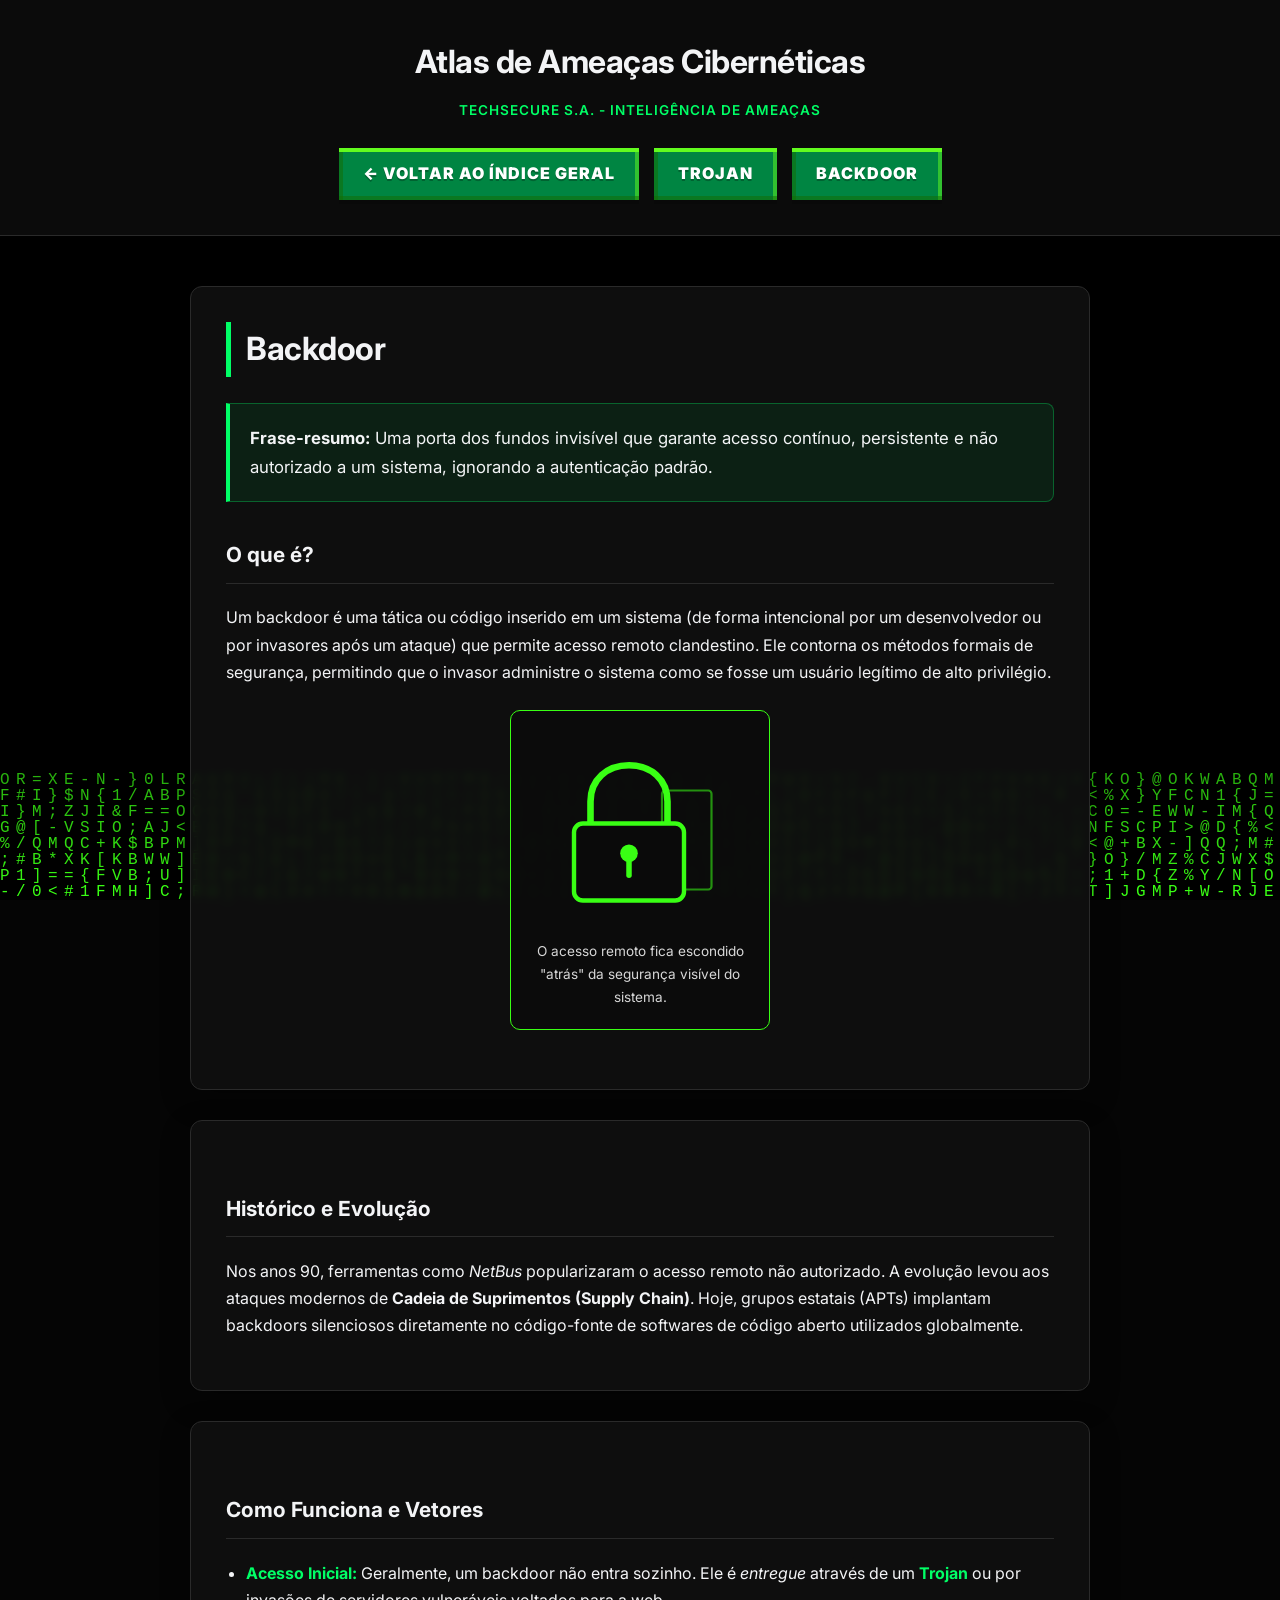
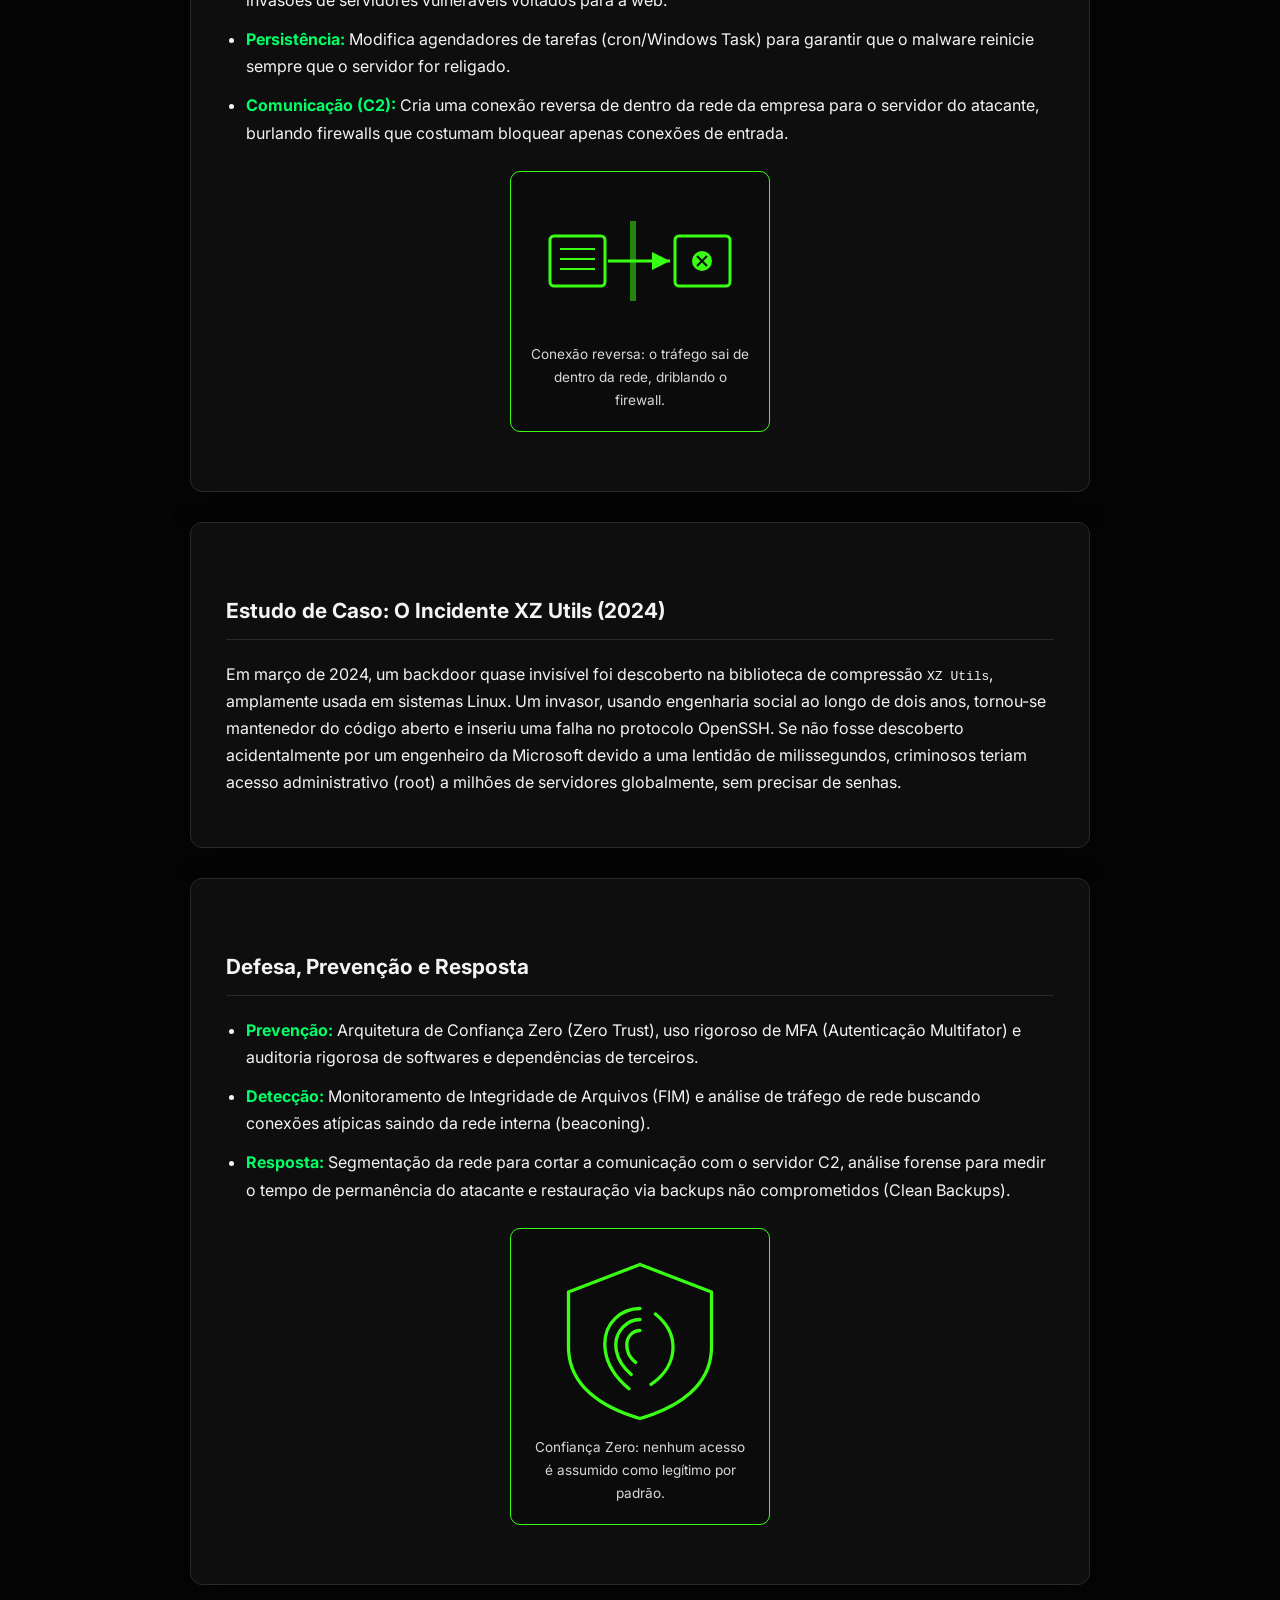
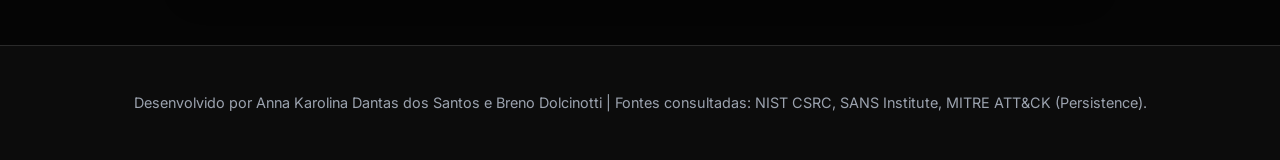
<file: dupla02/backdoor.html>
<!DOCTYPE html>
<html lang="pt-BR">
<head>
    <meta charset="UTF-8">
    <meta name="viewport" content="width=device-width, initial-scale=1.0">
    <title>Backdoor - Atlas de Ameaças</title>
    <link rel="stylesheet" href="../dupla02/style.css">
    <style>
        /* Canvas do fundo animado: fica atrás de tudo, fixo na tela */
        #matrix-bg {
            position: fixed;
            top: 0;
            left: 0;
            width: 100%;
            height: 100%;
            z-index: -1;
            background: #000;
        }

        /* Garante que o conteúdo continue legível por cima do fundo */
        body {
            position: relative;
        }

        /* Cartão para as ilustrações SVG, com fundo escuro fixo
           para garantir contraste independente do restante do CSS do site */
        .icon-card {
            background: rgba(10, 10, 10, 0.75);
            border: 1px solid #39FF14;
            border-radius: 10px;
            padding: 1.2rem;
            max-width: 220px;
            margin: 1.5rem auto;
            text-align: center;
        }

        .icon-card svg {
            width: 100%;
            height: auto;
            display: block;
            margin: 0 auto 0.6rem auto;
        }

        .icon-card figcaption {
            color: #d7d7d7;
            font-size: 0.85rem;
        }
    </style>
</head>
<body>
    <!-- Canvas onde o código animado é desenhado -->
    <canvas id="matrix-bg"></canvas>

    <header>
        <h1>Atlas de Ameaças Cibernéticas</h1>
        <p>TechSecure S.A. - Inteligência de Ameaças</p>
        <nav>
            <a href="../index.html" class="btn-3d">← Voltar ao Índice Geral</a>
            <a href="trojan.html" class="btn-3d">Trojan</a>
            <a href="backdoor.html" class="btn-3d">Backdoor</a>
        </nav>
    </header>

    <main>
        <article>
            <section>
                <h2>Backdoor</h2>
                <p class="highlight-box"><strong>Frase-resumo:</strong> Uma porta dos fundos invisível que garante acesso contínuo, persistente e não autorizado a um sistema, ignorando a autenticação padrão.</p>
                
                <h3>O que é?</h3>
                <p>Um backdoor é uma tática ou código inserido em um sistema (de forma intencional por um desenvolvedor ou por invasores após um ataque) que permite acesso remoto clandestino. Ele contorna os métodos formais de segurança, permitindo que o invasor administre o sistema como se fosse um usuário legítimo de alto privilégio.</p>

                <figure class="icon-card">
                    <svg viewBox="0 0 200 180" xmlns="http://www.w3.org/2000/svg" role="img" aria-labelledby="titulo-icone-cadeado">
                        <title id="titulo-icone-cadeado">Ilustração de um cadeado com uma porta escondida atrás, representando o acesso oculto de um backdoor</title>
                        <!-- porta escondida ao fundo -->
                        <rect x="120" y="55" width="45" height="90" rx="3" fill="none" stroke="#39FF14" stroke-width="2" opacity="0.55"/>
                        <circle cx="128" cy="100" r="2.5" fill="#39FF14" opacity="0.55"/>
                        <!-- cadeado em primeiro plano -->
                        <path d="M55 85 L55 65 C55 45 70 32 90 32 C110 32 125 45 125 65 L125 85" fill="none" stroke="#39FF14" stroke-width="6"/>
                        <rect x="40" y="85" width="100" height="70" rx="8" fill="#0a0a0a" stroke="#39FF14" stroke-width="4"/>
                        <circle cx="90" cy="112" r="8" fill="#39FF14"/>
                        <line x1="90" y1="118" x2="90" y2="132" stroke="#39FF14" stroke-width="5" stroke-linecap="round"/>
                    </svg>
                    <figcaption>O acesso remoto fica escondido "atrás" da segurança visível do sistema.</figcaption>
                </figure>
            </section>

            <section>
                <h3>Histórico e Evolução</h3>
                <p>Nos anos 90, ferramentas como <em>NetBus</em> popularizaram o acesso remoto não autorizado. A evolução levou aos ataques modernos de <strong>Cadeia de Suprimentos (Supply Chain)</strong>. Hoje, grupos estatais (APTs) implantam backdoors silenciosos diretamente no código-fonte de softwares de código aberto utilizados globalmente.</p>
            </section>

            <section>
                <h3>Como Funciona e Vetores</h3>
                <ul>
                    <li><strong>Acesso Inicial:</strong> Geralmente, um backdoor não entra sozinho. Ele é <em>entregue</em> através de um <strong>Trojan</strong> ou por invasões de servidores vulneráveis voltados para a web.</li>
                    <li><strong>Persistência:</strong> Modifica agendadores de tarefas (cron/Windows Task) para garantir que o malware reinicie sempre que o servidor for religado.</li>
                    <li><strong>Comunicação (C2):</strong> Cria uma conexão reversa de dentro da rede da empresa para o servidor do atacante, burlando firewalls que costumam bloquear apenas conexões de entrada.</li>
                </ul>

                <figure class="icon-card">
                    <svg viewBox="0 0 220 140" xmlns="http://www.w3.org/2000/svg" role="img" aria-labelledby="titulo-icone-c2">
                        <title id="titulo-icone-c2">Ilustração de um servidor dentro de uma rede corporativa enviando uma conexão reversa para um servidor externo do atacante</title>
                        <!-- servidor interno (vítima) -->
                        <rect x="20" y="45" width="55" height="50" rx="4" fill="none" stroke="#39FF14" stroke-width="3"/>
                        <line x1="30" y1="58" x2="65" y2="58" stroke="#39FF14" stroke-width="2"/>
                        <line x1="30" y1="68" x2="65" y2="68" stroke="#39FF14" stroke-width="2"/>
                        <line x1="30" y1="78" x2="65" y2="78" stroke="#39FF14" stroke-width="2"/>
                        <!-- firewall -->
                        <rect x="100" y="30" width="6" height="80" fill="#39FF14" opacity="0.5"/>
                        <!-- servidor do atacante -->
                        <rect x="145" y="45" width="55" height="50" rx="4" fill="none" stroke="#39FF14" stroke-width="3"/>
                        <circle cx="172" cy="70" r="10" fill="#39FF14"/>
                        <path d="M167 65 L177 75 M177 65 L167 75" stroke="#0a0a0a" stroke-width="2"/>
                        <!-- seta da conexão reversa saindo de dentro para fora -->
                        <path d="M78 70 L140 70" fill="none" stroke="#39FF14" stroke-width="3" marker-end="url(#seta)"/>
                        <defs>
                            <marker id="seta" markerWidth="10" markerHeight="10" refX="6" refY="3" orient="auto">
                                <path d="M0,0 L6,3 L0,6 Z" fill="#39FF14"/>
                            </marker>
                        </defs>
                    </svg>
                    <figcaption>Conexão reversa: o tráfego sai de dentro da rede, driblando o firewall.</figcaption>
                </figure>
            </section>

            <section>
                <h3>Estudo de Caso: O Incidente XZ Utils (2024)</h3>
                <p>Em março de 2024, um backdoor quase invisível foi descoberto na biblioteca de compressão <code>XZ Utils</code>, amplamente usada em sistemas Linux. Um invasor, usando engenharia social ao longo de dois anos, tornou-se mantenedor do código aberto e inseriu uma falha no protocolo OpenSSH. Se não fosse descoberto acidentalmente por um engenheiro da Microsoft devido a uma lentidão de milissegundos, criminosos teriam acesso administrativo (root) a milhões de servidores globalmente, sem precisar de senhas.</p>
            </section>

            <section>
                <h3>Defesa, Prevenção e Resposta</h3>
                <ul>
                    <li><strong>Prevenção:</strong> Arquitetura de Confiança Zero (Zero Trust), uso rigoroso de MFA (Autenticação Multifator) e auditoria rigorosa de softwares e dependências de terceiros.</li>
                    <li><strong>Detecção:</strong> Monitoramento de Integridade de Arquivos (FIM) e análise de tráfego de rede buscando conexões atípicas saindo da rede interna (beaconing).</li>
                    <li><strong>Resposta:</strong> Segmentação da rede para cortar a comunicação com o servidor C2, análise forense para medir o tempo de permanência do atacante e restauração via backups não comprometidos (Clean Backups).</li>
                </ul>

                <figure class="icon-card">
                    <svg viewBox="0 0 200 160" xmlns="http://www.w3.org/2000/svg" role="img" aria-labelledby="titulo-icone-zerotrust">
                        <title id="titulo-icone-zerotrust">Ilustração de um escudo com uma impressão digital, representando a arquitetura de confiança zero</title>
                        <path d="M100 15 L165 40 L165 90 C165 125 135 145 100 155 C65 145 35 125 35 90 L35 40 Z" fill="none" stroke="#39FF14" stroke-width="3" stroke-linejoin="round"/>
                        <path d="M100 55 C82 55 68 69 68 87 C68 105 78 118 90 128" fill="none" stroke="#39FF14" stroke-width="3" stroke-linecap="round"/>
                        <path d="M100 65 C88 65 78 76 78 88 C78 100 84 108 92 115" fill="none" stroke="#39FF14" stroke-width="3" stroke-linecap="round"/>
                        <path d="M100 75 C93 75 88 81 88 88 C88 95 91 100 96 104" fill="none" stroke="#39FF14" stroke-width="3" stroke-linecap="round"/>
                        <path d="M114 60 C124 68 130 78 130 90 C130 104 122 116 110 124" fill="none" stroke="#39FF14" stroke-width="3" stroke-linecap="round"/>
                    </svg>
                    <figcaption>Confiança Zero: nenhum acesso é assumido como legítimo por padrão.</figcaption>
                </figure>
            </section>
        </article>
    </main>

    <footer>
        <p>Desenvolvido por Anna Karolina Dantas dos Santos e Breno Dolcinotti | Fontes consultadas: NIST CSRC, SANS Institute, MITRE ATT&CK (Persistence).</p>
    </footer>

    <script>
        // Animação de "chuva de código" estilo Matrix, desenhada no canvas de fundo
        const canvas = document.getElementById('matrix-bg');
        const ctx = canvas.getContext('2d');

        function ajustarTamanho() {
            canvas.width = window.innerWidth;
            canvas.height = window.innerHeight;
        }
        ajustarTamanho();
        window.addEventListener('resize', ajustarTamanho);

        // Caracteres usados na chuva (letras, números e símbolos comuns em código)
        const caracteres = '01{}[]<>/;=+-*&%$#@ABCDEFGHIJKLMNOPQRSTUVWXYZ';
        const tamanhoFonte = 16;
        let colunas = Math.floor(canvas.width / tamanhoFonte);
        let gotas = new Array(colunas).fill(1);

        function desenhar() {
            // Camada semitransparente para criar o rastro que desaparece aos poucos
            ctx.fillStyle = 'rgba(0, 0, 0, 0.05)';
            ctx.fillRect(0, 0, canvas.width, canvas.height);

            ctx.fillStyle = '#39FF14'; // verde estilo terminal
            ctx.font = tamanhoFonte + 'px monospace';

            for (let i = 0; i < gotas.length; i++) {
                const caractere = caracteres[Math.floor(Math.random() * caracteres.length)];
                ctx.fillText(caractere, i * tamanhoFonte, gotas[i] * tamanhoFonte);

                // Reinicia a gota no topo aleatoriamente, depois que passa da tela
                if (gotas[i] * tamanhoFonte > canvas.height && Math.random() > 0.975) {
                    gotas[i] = 0;
                }
                gotas[i]++;
            }
        }

        setInterval(desenhar, 40);
    </script>
</body>
</html>
</file>
<file: dupla02/style.css>
@import url('https://fonts.googleapis.com/css2?family=Inter:wght@300;400;600;700&display=swap');

:root {
    --bg-black: #050505;
    --surface-dark: #111111;
    --surface-light: #1a1a1a;
    --text-main: #f3f4f6;
    --text-muted: #9ca3af;
    --neon-green: #00ff66;
    --dark-green: rgba(0, 255, 102, 0.08);
    --border-color: #2a2a2a;
    --glow: 0 0 15px rgba(0, 255, 102, 0.2);
}

body {
    font-family: 'Inter', sans-serif;
    color: var(--text-main);
    line-height: 1.7;
    margin: 0;
    padding: 0;
    -webkit-font-smoothing: antialiased;
    
    /* Fundo Matrix */
    background-color: var(--bg-black);
    background-image: 
        linear-gradient(rgba(5, 5, 5, 0.85), rgba(17, 17, 17, 0.92)), 
        url('https://i.pinimg.com/originals/20/6c/e5/206ce59b02a9eb73d6118d098e9a2638.gif');
    background-size: cover;
    background-position: center;
    background-attachment: fixed;
}

header {
    background-color: rgba(17, 17, 17, 0.7);
    border-bottom: 1px solid var(--border-color);
    padding: 35px 20px;
    text-align: center;
    box-shadow: 0 4px 20px rgba(0,0,0,0.5);
    /* Efeito de Vidro */
    backdrop-filter: blur(8px);
    -webkit-backdrop-filter: blur(8px);
}

header h1 {
    margin: 0 0 10px 0;
    color: var(--text-main);
    font-weight: 700;
    letter-spacing: -0.5px;
}

header p {
    color: var(--neon-green);
    margin: 0;
    font-weight: 600;
    letter-spacing: 1px;
    text-transform: uppercase;
    font-size: 0.85em;
}

nav {
    display: flex;
    justify-content: center;
    flex-wrap: wrap;
    gap: 15px;
    margin-top: 25px;
}

nav a {
    color: var(--text-muted);
    text-decoration: none;
    padding: 10px 20px;
    border: 1px solid var(--border-color);
    border-radius: 6px;
    font-size: 0.9em;
    font-weight: 600;
    transition: all 0.3s ease;
    background-color: rgba(26, 26, 26, 0.6);
}

nav a:hover {
    color: var(--text-main);
    border-color: var(--neon-green);
    box-shadow: var(--glow);
    transform: translateY(-2px);
}

nav a.active {
    background-color: var(--neon-green);
    color: var(--bg-black);
    border-color: var(--neon-green);
    box-shadow: var(--glow);
}

main {
    max-width: 900px;
    margin: 50px auto;
    padding: 0 20px;
}

section {
    background-color: rgba(17, 17, 17, 0.85);
    border: 1px solid var(--border-color);
    border-radius: 12px;
    padding: 35px;
    margin-bottom: 30px;
    box-shadow: 0 10px 30px rgba(0,0,0,0.3);
    /* Efeito de Vidro */
    backdrop-filter: blur(5px);
    -webkit-backdrop-filter: blur(5px);
}

h2 {
    color: var(--text-main);
    font-size: 2em;
    margin-top: 0;
    border-left: 5px solid var(--neon-green);
    padding-left: 15px;
    letter-spacing: -0.5px;
}

h3 {
    color: var(--text-main);
    margin-top: 35px;
    font-size: 1.3em;
    border-bottom: 1px solid var(--border-color);
    padding-bottom: 10px;
}

.highlight-box {
    background-color: var(--dark-green);
    border: 1px solid rgba(0, 255, 102, 0.3);
    border-left: 4px solid var(--neon-green);
    padding: 20px;
    border-radius: 0 8px 8px 0;
    margin: 25px 0;
    font-size: 1.05em;
}

ul {
    padding-left: 20px;
}

li {
    margin-bottom: 12px;
}

li strong {
    color: var(--neon-green);
}

figure {
    text-align: center;
    margin: 35px 0;
}

iframe {
    max-width: 100%;
    border-radius: 12px;
    border: 1px solid var(--border-color);
    box-shadow: 0 5px 15px rgba(0,0,0,0.5);
}

figcaption {
    font-size: 0.85em;
    color: var(--text-muted);
    margin-top: 12px;
}

footer {
    text-align: center;
    padding: 30px;
    font-size: 0.9em;
    color: var(--text-muted);
    border-top: 1px solid var(--border-color);
    margin-top: 60px;
    background-color: rgba(17, 17, 17, 0.7);
    backdrop-filter: blur(8px);
}

/* --- BOTÃO 3D RETRÔ --- */
.btn-3d {
  font-size: 16px; /* Ajustado um pouco para caber melhor no layout */
  background-color: #008542;
  color: #fff;
  text-shadow: 0 2px 0 rgb(0 0 0 / 25%);
  display: inline-flex;
  align-items: center;
  justify-content: center;
  position: relative;
  border: 0;
  z-index: 1;
  user-select: none;
  cursor: pointer;
  text-transform: uppercase;
  letter-spacing: 1px;
  white-space: unset;
  padding: 0.8rem 1.5rem;
  text-decoration: none;
  font-weight: 900;
  transition: all 0.7s cubic-bezier(0, 0.8, 0.26, 0.99);
  
  /* Ajustes para funcionar perfeitamente com a tag <a> */
  box-sizing: border-box;
  text-align: center;
}

.btn-3d:before {
  position: absolute;
  pointer-events: none;
  top: 0;
  left: 0;
  display: block;
  width: 100%;
  height: 100%;
  content: "";
  transition: 0.7s cubic-bezier(0, 0.8, 0.26, 0.99);
  z-index: -1;
  background-color: #008542 !important;
  box-shadow: 0 -4px rgb(21 108 0 / 50%) inset,
    0 4px rgb(100 253 31 / 99%) inset, -4px 0 rgb(100 253 31 / 50%) inset,
    4px 0 rgb(21 108 0 / 50%) inset;
}

.btn-3d:after {
  position: absolute;
  pointer-events: none;
  top: 0;
  left: 0;
  display: block;
  width: 100%;
  height: 100%;
  content: "";
  box-shadow: 0 4px 0 0 rgb(0 0 0 / 15%);
  transition: 0.7s cubic-bezier(0, 0.8, 0.26, 0.99);
}

.btn-3d:hover:before {
  box-shadow: 0 -4px rgb(0 0 0 / 50%) inset, 0 4px rgb(255 255 255 / 20%) inset,
    -4px 0 rgb(255 255 255 / 20%) inset, 4px 0 rgb(0 0 0 / 50%) inset;
}

.btn-3d:hover:after {
  box-shadow: 0 4px 0 0 rgb(0 0 0 / 15%);
}

.btn-3d:active {
  transform: translateY(4px);
}

.btn-3d:active:after {
  box-shadow: 0 0px 0 0 rgb(0 0 0 / 15%);
}
</file>
